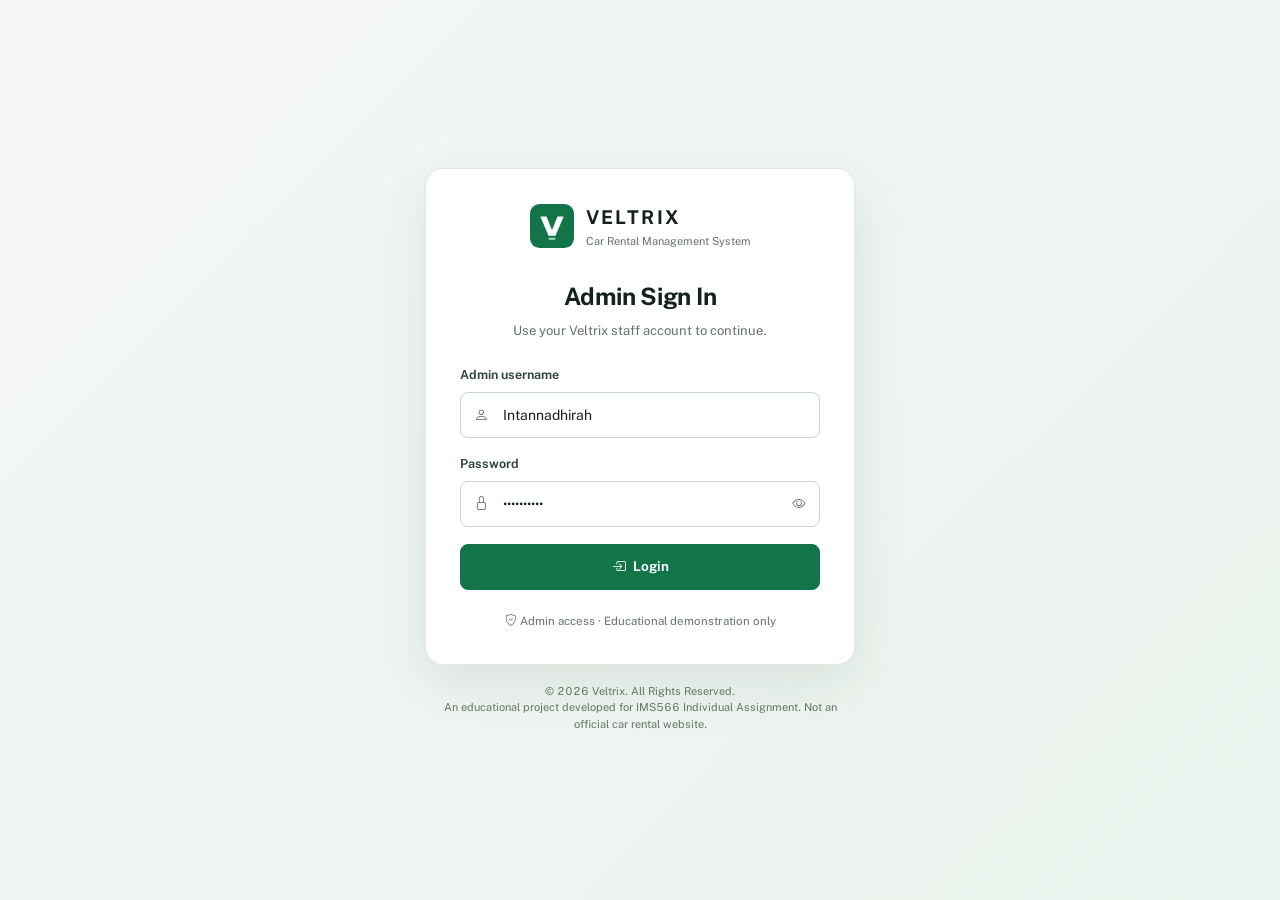
<file: customers.html>
<!DOCTYPE html>
<html lang="en">
<head>
  <meta charset="UTF-8">
  <meta name="viewport" content="width=device-width, initial-scale=1">

  <title>Customers | Veltrix Car Rental Management System</title>

  <meta name="description" content="Veltrix customer management with booking history, payment methods, preferred vehicles and customer information.">
  <meta name="keywords" content="car rental customers, customer booking history, payment methods, Veltrix">
  <meta name="author" content="Veltrix">
  <meta name="theme-color" content="#13744a">

  <meta property="og:title" content="Customers — Veltrix">
  <meta property="og:type" content="website">

  <link rel="icon" href="assets/img/logo.svg" type="image/svg+xml">

  <link rel="preconnect" href="https://fonts.googleapis.com">
  <link rel="preconnect" href="https://fonts.gstatic.com" crossorigin>

  <link href="https://fonts.googleapis.com/css2?family=Public+Sans:wght@300..800&display=swap" rel="stylesheet">

  <link rel="stylesheet" href="https://cdn.jsdelivr.net/npm/bootstrap-icons@1.11.3/font/bootstrap-icons.min.css">

  <link rel="stylesheet" href="css/style.css">

  <script>
    document.documentElement.setAttribute(
      "data-theme",
      localStorage.getItem("vx_theme") || "light"
    );
  </script>
</head>

<body data-page="customers.html" data-title="Customers">

  <aside id="sidebar"></aside>

  <div class="main">

    <header id="topbar"></header>

    <main class="content">

      <!-- PAGE HEADER -->
      <div class="page-head">

        <div>
          <h1>Customers</h1>
          <p>
            Manage customer profiles, preferred vehicles,
            payment records and rental history.
          </p>
        </div>

        <div class="actions">

          <button class="btn" id="exportBtn">
            <i class="bi bi-download"></i>
            Export CSV
          </button>

          <button class="btn btn-primary" id="addCustomerBtn">
            <i class="bi bi-person-plus"></i>
            Add Customer
          </button>

        </div>

      </div>


      <!-- CUSTOMER SUMMARY -->
      <section class="grid grid-4" id="summary"></section>


      <!-- CUSTOMER TABLE -->
      <section class="card mt-16">

        <div class="card-body">

          <!-- TOOLBAR -->
          <div class="toolbar">

            <div class="input-icon search">

              <i class="bi bi-search"></i>

              <input
                class="form-control"
                id="search"
                placeholder="Search name, email, phone or booking ID"
                aria-label="Search customers"
              >

            </div>


            <select class="form-control" id="fStatus" aria-label="Filter by status">

              <option value="">All statuses</option>
              <option>Active</option>
              <option>Inactive</option>

            </select>


            <select class="form-control" id="sortBy" aria-label="Sort">

              <option value="spend">Sort: Highest spending</option>
              <option value="bookings">Sort: Most bookings</option>
              <option value="recent">Sort: Latest booking</option>
              <option value="name">Sort: Name A–Z</option>

            </select>


            <!-- VIEW MODE -->
            <div
              class="segmented"
              role="group"
              aria-label="Change view"
              style="margin-left:auto"
            >

              <button class="active" data-mode="table">
                <i class="bi bi-table"></i>
                Table
              </button>

              <button data-mode="cards">
                <i class="bi bi-person-vcard"></i>
                Cards
              </button>

            </div>

          </div>


          <p class="small muted mb-16" id="resultCount"></p>


          <!-- TABLE VIEW -->
          <div class="table-wrap" id="tableView">

            <table class="table">

            <thead>
              <tr>
                <th>Customer</th>
                <th>Booking</th>
                <th>Vehicle</th>
                <th>Rental period</th>
                <th>Payment</th>
                <th class="num">Total</th>
                <th class="num">Receipt</th>
              </tr>
            </thead>

              <tbody id="tableBody"></tbody>

            </table>

          </div>


          <!-- CARD VIEW -->
          <div class="cust-grid hidden" id="cardView"></div>

        </div>


        <!-- FOOTER -->
        <div class="card-foot muted">

          <i class="bi bi-info-circle"></i>

          Every customer rents a local Proton or Perodua car at the
          same fair daily rate. Activity status is calculated
          automatically from rental history.

        </div>

      </section>

    </main>


    <footer id="footer"></footer>

  </div>



  <!-- =====================================================
       ADD CUSTOMER MODAL
  ====================================================== -->

  <div class="modal-backdrop" id="addCustomerModal">

    <div
      class="modal"
      role="dialog"
      aria-modal="true"
      aria-labelledby="acTitle"
    >

      <!-- MODAL HEADER -->
      <div class="modal-head">

        <div>

          <h2 id="acTitle">Add New Customer</h2>

          <p>Enter the customer's information below.</p>

        </div>

        <button
          class="icon-btn"
          data-close="addCustomerModal"
          aria-label="Close"
        >

          <i class="bi bi-x-lg"></i>

        </button>

      </div>


      <!-- CUSTOMER FORM -->
      <form id="addCustomerForm">

        <div class="modal-body">


          <!-- FULL NAME -->
          <div class="form-group">

            <label for="acName">Full Name *</label>

            <input
              class="form-control"
              id="acName"
              type="text"
              required
              maxlength="100"
              placeholder="Enter customer's full name"
            >

          </div>


          <!-- PHONE AND EMAIL -->
          <div class="grid grid-2">

            <div class="form-group">

              <label for="acPhone">Phone Number *</label>

              <input
                class="form-control"
                id="acPhone"
                type="tel"
                required
                placeholder="e.g. 0123456789"
              >

            </div>


            <div class="form-group">

              <label for="acEmail">Email Address *</label>

              <input
                class="form-control"
                id="acEmail"
                type="email"
                required
                placeholder="customer@email.com"
              >

            </div>

          </div>


          <!-- CITY -->
          <div class="form-group">

            <label for="acCity">City *</label>

            <input
              class="form-control"
              id="acCity"
              type="text"
              required
              placeholder="Enter city"
            >

          </div>


          <!-- LICENCE EXPIRY -->
          <div class="form-group">

            <label for="acLicence">Driving Licence Expiry *</label>

            <input
              class="form-control"
              id="acLicence"
              type="date"
              required
            >

          </div>

          <!-- BOOKING DETAILS -->
          <div class="form-group">
            <label for="acVehicle">Select Vehicle *</label>
            <select class="form-control" id="acVehicle" required>
              <option value="">Select a vehicle</option>
            </select>
          </div>

          <div class="grid grid-2">
            <div class="form-group">
              <label for="acPickup">Pickup Date *</label>
              <input class="form-control" id="acPickup" type="date" required>
            </div>

            <div class="form-group">
              <label for="acReturn">Return Date *</label>
              <input class="form-control" id="acReturn" type="date" required>
            </div>
          </div>

          <div class="form-group">
            <label for="acPayment">Payment Method *</label>
            <select class="form-control" id="acPayment" required>
              <option value="">Select payment method</option>
              <option value="FPX Online Banking">FPX Online Banking</option>
              <option value="Credit / Debit Card">Credit / Debit Card</option>
              <option value="DuitNow QR">DuitNow QR</option>
              <option value="Cash">Cash</option>
            </select>
          </div>



          <!-- NOTES -->
          <div class="form-group">

            <label for="acNotes">Additional Notes</label>

            <textarea
              class="form-control"
              id="acNotes"
              rows="3"
              placeholder="Additional customer information (optional)"
            ></textarea>

          </div>


        </div>


        <!-- MODAL FOOTER -->
        <div class="modal-foot">

          <button
            type="button"
            class="btn"
            data-close="addCustomerModal"
          >

            Cancel

          </button>


          <button
            type="submit"
            class="btn btn-primary"
          >

            <i class="bi bi-person-plus"></i>

            Save Customer

          </button>

        </div>

      </form>

    </div>

  </div>



  <!-- =====================================================
       CUSTOMER BOOKING HISTORY MODAL
  ====================================================== -->

  <div class="modal-backdrop" id="historyModal">

    <div
      class="modal lg"
      role="dialog"
      aria-modal="true"
      aria-labelledby="hmTitle"
    >

      <!-- HISTORY HEADER -->
      <div class="modal-head">

        <div style="display:flex;gap:12px;align-items:center">

          <span class="avatar lg" id="hmAvatar"></span>

          <div>

            <h2 id="hmTitle"></h2>

            <p id="hmSub"></p>

          </div>

        </div>


        <button
          class="icon-btn"
          data-close="historyModal"
          aria-label="Close"
        >

          <i class="bi bi-x-lg"></i>

        </button>

      </div>


      <!-- HISTORY CONTENT -->
      <div class="modal-body" id="hmBody"></div>


      <!-- HISTORY FOOTER -->
      <div class="modal-foot" id="hmFoot"></div>

    </div>

  </div>



  <!-- =====================================================
       JAVASCRIPT FILES
  ====================================================== -->

  <script src="js/data.js"></script>

  <script src="js/cars.js"></script>

  <script src="js/app.js"></script>

  <script src="js/customers.js"></script>

</body>
</html>
</file>
<file: css/style.css>
/* =========================================================
   VELTRIX — Car Rental Management System
   Main stylesheet (light + dark theme)
   ========================================================= */

:root {
  --bg: #f5f7f5;
  --surface: #ffffff;
  --surface-2: #f0f4f1;
  --border: #e1e7e3;
  --border-strong: #cbd5ce;
  --text: #15211b;
  --text-2: #33443b;
  --muted: #637268;
  --primary: #13744a;
  --primary-hover: #0e5e3b;
  --primary-soft: #e7f2ec;
  --primary-ink: #0b4a2f;
  --amber: #a86b00;
  --amber-soft: #fdf3e0;
  --red: #b42318;
  --red-soft: #fdecea;
  --blue: #1d5fa8;
  --blue-soft: #e8f0fa;
  --grey-soft: #eef1ef;
  --radius: 8px;
  --radius-lg: 12px;
  --shadow-sm: 0 1px 2px rgba(17, 32, 24, 0.05);
  --shadow: 0 4px 16px rgba(17, 32, 24, 0.08);
  --sidebar-w: 248px;
  --topbar-h: 64px;
  --font: "Public Sans", system-ui, -apple-system, "Segoe UI", Roboto, sans-serif;
}

[data-theme="dark"] {
  --bg: #0e1411;
  --surface: #151d19;
  --surface-2: #1b2520;
  --border: #26332c;
  --border-strong: #34443b;
  --text: #e5ece8;
  --text-2: #c4cfc9;
  --muted: #8fa097;
  --primary: #3aae76;
  --primary-hover: #4cc086;
  --primary-soft: #17291f;
  --primary-ink: #9fe0bd;
  --amber: #e0a43a;
  --amber-soft: #2c2414;
  --red: #f0806f;
  --red-soft: #321b18;
  --blue: #7fb2ec;
  --blue-soft: #16222f;
  --grey-soft: #1f2924;
  --shadow-sm: 0 1px 2px rgba(0, 0, 0, 0.3);
  --shadow: 0 6px 20px rgba(0, 0, 0, 0.35);
}

* { box-sizing: border-box; }
html { -webkit-text-size-adjust: 100%; }
body {
  margin: 0;
  font-family: var(--font);
  font-size: 14px;
  line-height: 1.5;
  color: var(--text);
  background: var(--bg);
  font-variant-numeric: tabular-nums;
}
a { color: var(--primary); text-decoration: none; }
a:hover { text-decoration: underline; }
img { max-width: 100%; display: block; }
h1, h2, h3, h4 { margin: 0; color: var(--text); letter-spacing: -0.01em; }
h1 { font-size: 22px; font-weight: 700; }
h2 { font-size: 16px; font-weight: 650; }
h3 { font-size: 14px; font-weight: 650; }
p { margin: 0; }
.muted { color: var(--muted); }
.small { font-size: 12px; }
.mono { font-family: ui-monospace, "SFMono-Regular", Menlo, Consolas, monospace; font-size: 12.5px; }
.nowrap { white-space: nowrap; }
.hidden { display: none !important; }
.sr-only { position: absolute; width: 1px; height: 1px; overflow: hidden; clip: rect(0 0 0 0); }

/* ---------------- App shell ---------------- */
.sidebar {
  position: fixed; inset: 0 auto 0 0;
  width: var(--sidebar-w);
  background: var(--surface);
  border-right: 1px solid var(--border);
  display: flex; flex-direction: column;
  z-index: 40;
  transition: transform .2s ease;
}
.brand {
  display: flex; align-items: center; gap: 10px;
  height: var(--topbar-h);
  padding: 0 20px;
  border-bottom: 1px solid var(--border);
}
.brand img { width: 30px; height: 30px; }
.brand-name { font-weight: 800; font-size: 17px; letter-spacing: 0.08em; color: var(--text); }
.brand-sub { font-size: 10.5px; color: var(--muted); letter-spacing: .02em; margin-top: -2px; }
.nav { padding: 14px 12px; overflow-y: auto; flex: 1; }
.nav-label {
  font-size: 11px; text-transform: uppercase; letter-spacing: .08em;
  color: var(--muted); padding: 14px 10px 6px; font-weight: 600;
}
.nav a {
  display: flex; align-items: center; gap: 11px;
  padding: 9px 10px; border-radius: var(--radius);
  color: var(--text-2); font-weight: 500;
}
.nav a i { font-size: 16px; width: 18px; text-align: center; color: var(--muted); }
.nav a:hover { background: var(--surface-2); text-decoration: none; }
.nav a.active { background: var(--primary-soft); color: var(--primary-ink); font-weight: 650; }
.nav a.active i { color: var(--primary); }
.nav .count {
  margin-left: auto; font-size: 11px; background: var(--surface-2);
  border: 1px solid var(--border); padding: 0 7px; border-radius: 20px; color: var(--muted);
}
.sidebar-foot { padding: 14px 16px; border-top: 1px solid var(--border); font-size: 12px; color: var(--muted); }
.sidebar-foot .branch { display: flex; gap: 8px; align-items: center; }

.main { margin-left: var(--sidebar-w); min-height: 100vh; display: flex; flex-direction: column; }
.topbar {
  position: sticky; top: 0; z-index: 30;
  height: var(--topbar-h);
  background: var(--surface);
  border-bottom: 1px solid var(--border);
  display: flex; align-items: center; gap: 12px;
  padding: 0 24px;
}
.topbar .page-title { font-size: 15px; font-weight: 650; }
.topbar .crumb { font-size: 12px; color: var(--muted); }
.topbar-right { margin-left: auto; display: flex; align-items: center; gap: 6px; }
.icon-btn {
  position: relative;
  width: 38px; height: 38px; border-radius: var(--radius);
  border: 1px solid transparent; background: transparent; color: var(--text-2);
  display: inline-grid; place-items: center; cursor: pointer; font-size: 17px;
}
.icon-btn:hover { background: var(--surface-2); border-color: var(--border); }
.icon-btn .dot {
  position: absolute; top: 4px; right: 3px;
  min-width: 17px; height: 17px; padding: 0 4px;
  border-radius: 10px; background: #d92d20; color: #fff;
  font-size: 10.5px; font-weight: 700; display: grid; place-items: center;
  border: 2px solid var(--surface);
}
.menu-toggle { display: none; }
.profile-btn {
  display: flex; align-items: center; gap: 10px;
  padding: 4px 8px 4px 4px; border-radius: var(--radius);
  border: 1px solid var(--border); background: var(--surface); cursor: pointer; color: var(--text);
  font: inherit;
}
.profile-btn:hover { background: var(--surface-2); }
.avatar {
  width: 32px; height: 32px; border-radius: 6px;
  background: var(--primary); color: #fff; font-weight: 700; font-size: 12.5px;
  display: grid; place-items: center; flex: none;
}
.avatar.lg { width: 48px; height: 48px; font-size: 16px; border-radius: 10px; }
.profile-meta { text-align: left; line-height: 1.2; }
.profile-meta strong { font-size: 13px; display: block; }
.profile-meta span { font-size: 11px; color: var(--muted); }

/* dropdowns */
.dropdown { position: relative; }
.dropdown-panel {
  position: absolute; right: 0; top: calc(100% + 8px);
  background: var(--surface); border: 1px solid var(--border);
  border-radius: var(--radius-lg); box-shadow: var(--shadow);
  min-width: 220px; display: none; z-index: 50; overflow: hidden;
}
.dropdown.open .dropdown-panel { display: block; }
.dropdown-panel .dd-item {
  display: flex; gap: 10px; align-items: center; width: 100%;
  padding: 10px 14px; color: var(--text-2); background: none; border: 0;
  font: inherit; cursor: pointer; text-align: left;
}
.dropdown-panel .dd-item:hover { background: var(--surface-2); text-decoration: none; }
.dd-divider { height: 1px; background: var(--border); margin: 5px 0; }
.dropdown-panel .logout-item { color: var(--red); }
.dropdown-panel .logout-item:hover { background: var(--red-soft); }
.dd-head { padding: 12px 14px; border-bottom: 1px solid var(--border); display: flex; align-items: center; justify-content: space-between; gap: 8px; }
.notif-panel { width: 360px; }
.notif-list { max-height: 360px; overflow-y: auto; }
.notif-item {
  display: flex; gap: 10px; padding: 12px 14px; border-bottom: 1px solid var(--border);
  cursor: pointer; color: var(--text); position: relative;
}
.notif-item:hover { background: var(--surface-2); }
.notif-item.unread { background: var(--primary-soft); }
.notif-item.unread::before {
  content: ""; position: absolute; left: 5px; top: 18px; width: 6px; height: 6px; border-radius: 50%; background: var(--primary);
}
.notif-icon { width: 32px; height: 32px; flex: none; border-radius: 8px; display: grid; place-items: center; background: var(--surface); border: 1px solid var(--border); color: var(--primary); }
.notif-body { flex: 1; min-width: 0; }
.notif-body strong { font-size: 13px; display: block; }
.notif-body p { font-size: 12.5px; color: var(--text-2); }
.notif-body time { font-size: 11px; color: var(--muted); }
.notif-read-btn { border: 0; background: none; color: var(--muted); cursor: pointer; font-size: 11.5px; padding: 0; white-space: nowrap; align-self: flex-start; }
.notif-read-btn:hover { color: var(--primary); text-decoration: underline; }
.notif-empty { padding: 28px 14px; text-align: center; color: var(--muted); font-size: 13px; }

.content { padding: 24px; flex: 1; width: 100%; max-width: 1440px; }

/* ---------------- Footer ---------------- */
.footer {
  border-top: 1px solid var(--border);
  background: var(--surface);
  padding: 22px 24px 18px;
  font-size: 12.5px; color: var(--muted);
}
.about { max-width: 1440px; margin-top: 16px; padding: 18px; border: 1px solid var(--border); border-radius: var(--radius); background: var(--primary-soft); }
.about-head { display: flex; gap: 12px; align-items: flex-start; }
.about-head strong { display: block; font-size: 15px; color: var(--text); margin-bottom: 4px; }
.about-eyebrow { display: block; font-size: 11px; font-weight: 700; letter-spacing: .08em; text-transform: uppercase; color: var(--primary); margin-bottom: 2px; }
.about-head p { margin: 6px 0 0; font-size: 13px; line-height: 1.55; color: var(--text-2); max-width: 90ch; }
.about-head b { color: var(--text); }
.about-points { list-style: none; margin: 20px 0 0; padding: 18px 0 0; border-top: 1px solid var(--border); display: grid; grid-template-columns: repeat(4, 1fr); gap: 16px; }
.about-points li { display: flex; gap: 10px; align-items: flex-start; }
.about-points i { color: var(--primary); font-size: 18px; line-height: 1.2; }
.about-points b { display: block; color: var(--text); font-size: 13px; margin-bottom: 2px; }
.about-points span { display: block; font-size: 12.5px; line-height: 1.5; color: var(--muted); }
@media (max-width: 1100px) { .about-points { grid-template-columns: 1fr 1fr; } }
@media (max-width: 600px) { .about-points { grid-template-columns: 1fr; } }
.footer-grid { display: grid; grid-template-columns: 1.4fr 1fr 1fr 1fr; gap: 24px; max-width: 1440px; }
.footer h4 { font-size: 12px; text-transform: uppercase; letter-spacing: .06em; color: var(--text-2); margin-bottom: 8px; }
.footer ul { list-style: none; margin: 0; padding: 0; display: grid; gap: 4px; }
.footer a { color: var(--muted); }
.footer a:hover { color: var(--primary); }
.footer-bottom { margin-top: 18px; padding-top: 14px; border-top: 1px solid var(--border); display: flex; justify-content: space-between; flex-wrap: wrap; gap: 8px; max-width: 1440px; }

/* ---------------- Page header ---------------- */
.page-head { display: flex; align-items: flex-end; justify-content: space-between; gap: 16px; margin-bottom: 20px; flex-wrap: wrap; }
.page-head p { color: var(--muted); margin-top: 4px; }
.actions { display: flex; gap: 8px; flex-wrap: wrap; align-items: center; }

/* ---------------- Cards & grids ---------------- */
.card {
  background: var(--surface); border: 1px solid var(--border);
  border-radius: var(--radius-lg); box-shadow: var(--shadow-sm);
}
.card-head { display: flex; align-items: center; justify-content: space-between; gap: 10px; padding: 16px 18px 0; flex-wrap: wrap; }
.card-head p { font-size: 12.5px; color: var(--muted); }
.card-body { padding: 16px 18px 18px; }
.card-foot { padding: 12px 18px; border-top: 1px solid var(--border); font-size: 12.5px; }

.grid { display: grid; gap: 16px; }
.grid-4 { grid-template-columns: repeat(4, minmax(0, 1fr)); }
.grid-3 { grid-template-columns: repeat(3, minmax(0, 1fr)); }
.grid-2 { grid-template-columns: repeat(2, minmax(0, 1fr)); }
.grid-main { grid-template-columns: minmax(0, 2fr) minmax(0, 1fr); }
.mt-16 { margin-top: 16px; } .mt-24 { margin-top: 24px; } .mt-8 { margin-top: 8px; }
.mb-16 { margin-bottom: 16px; }

.kpi { padding: 16px 18px; }
.kpi-top { display: flex; align-items: center; justify-content: space-between; color: var(--muted); font-size: 12.5px; font-weight: 500; }
.kpi-top i { font-size: 16px; color: var(--primary); background: var(--primary-soft); width: 30px; height: 30px; border-radius: 7px; display: grid; place-items: center; }
.kpi-value { font-size: 24px; font-weight: 750; margin-top: 8px; letter-spacing: -0.02em; }
.kpi-sub { font-size: 12px; color: var(--muted); margin-top: 2px; }
.trend-up { color: var(--primary); font-weight: 600; }
.trend-down { color: var(--red); font-weight: 600; }

.chart-box { position: relative; height: 280px; }
.chart-box.sm { height: 230px; }
.chart-box.lg { height: 320px; }

/* ---------------- Hero (dashboard) ---------------- */
.hero {
  position: relative; overflow: hidden;
  border-radius: var(--radius-lg);
  border: 1px solid var(--border);
  background: #0f3d29 url("../assets/img/hero.svg") center right / cover no-repeat;
  color: #fff; padding: 28px 30px; min-height: 190px;
  display: flex; flex-direction: column; justify-content: center;
}
.hero::after { content: ""; position: absolute; inset: 0; background: linear-gradient(90deg, rgba(8, 40, 25, .92) 0%, rgba(8, 40, 25, .72) 42%, rgba(8, 40, 25, 0) 75%); }
.hero > * { position: relative; z-index: 1; }
.hero .date { font-size: 12.5px; opacity: .8; letter-spacing: .02em; }
.hero h1 { color: #fff; font-size: 26px; margin-top: 6px; }
.hero p { opacity: .88; margin-top: 6px; max-width: 520px; }
.hero .actions { margin-top: 16px; }
.hero .btn-light { background: #fff; color: #0f3d29; border-color: #fff; }
.hero .btn-light:hover { background: #e9f3ee; }
.hero .btn-ghost-light { color: #fff; border-color: rgba(255, 255, 255, .45); background: transparent; }
.hero .btn-ghost-light:hover { background: rgba(255, 255, 255, .1); }

/* dashboard header: welcome over the scene */
.hero-dash { background-image: url("../assets/img/hero-scene.svg"); min-height: 230px; flex-direction: row; align-items: center; justify-content: space-between; gap: 20px; }
.hero-dash::after { background: linear-gradient(90deg, rgba(8, 40, 25, .9) 0%, rgba(8, 40, 25, .6) 45%, rgba(8, 40, 25, .05) 80%); }
.hero-text { max-width: 560px; }
.hero-eyebrow { display: inline-block; font-size: 12px; letter-spacing: .06em; text-transform: uppercase; background: rgba(255, 255, 255, .12); border: 1px solid rgba(255, 255, 255, .2); padding: 3px 10px; border-radius: 20px; }
.hero-welcome { color: #fff; font-size: 30px; line-height: 1.2; margin-top: 12px; font-weight: 400; }
.hero-welcome strong { font-weight: 800; display: inline-block; }
.hero-welcome span { opacity: .9; }
.hero-text > * { opacity: 0; transform: translateY(12px); animation: heroIn .6s ease-out forwards; }
.hero-text > :nth-child(2) { animation-delay: .12s; }
.hero-text > :nth-child(3) { animation-delay: .24s; }
.hero-text > :nth-child(4) { animation-delay: .36s; }
@keyframes heroIn { to { opacity: 1; transform: none; } }
.hero-cars { position: relative; flex: 0 0 46%; height: 180px; align-self: flex-end; margin-bottom: -18px; }
.hero-cars svg { position: absolute; bottom: 0; filter: drop-shadow(0 6px 8px rgba(0, 0, 0, .3)); animation: driveIn 1s cubic-bezier(.2, .8, .2, 1) both; }
.hero-cars .car-a { width: 54%; left: -4%; animation-delay: .2s; }
.hero-cars .car-b { width: 54%; right: -1%; bottom: 6px; animation-delay: .45s; }
@keyframes driveIn { from { transform: translateX(80px); opacity: 0; } to { transform: none; opacity: 1; } }
@media (prefers-reduced-motion: reduce) { .hero-text > *, .hero-cars svg { animation: none; opacity: 1; transform: none; } }
@media (max-width: 900px) { .hero-cars { display: none; } .hero-dash::after { background: rgba(8, 40, 25, .8); } }

/* dashboard fleet showcase */
.showcase { display: grid; grid-auto-flow: column; grid-auto-columns: minmax(230px, 1fr); gap: 14px; overflow-x: auto; scroll-snap-type: x mandatory; scroll-behavior: smooth; padding-bottom: 6px; }
.showcase::-webkit-scrollbar { height: 6px; }
.showcase::-webkit-scrollbar-thumb { background: var(--border-strong); border-radius: 6px; }
.sc-card { scroll-snap-align: start; border: 1px solid var(--border); border-radius: var(--radius-lg); overflow: hidden; background: var(--surface); color: var(--text); display: flex; flex-direction: column; transition: border-color .15s, transform .15s; }
.sc-card:hover { border-color: var(--primary); transform: translateY(-2px); text-decoration: none; }
.sc-photo { position: relative; height: 150px; background: var(--surface-2); overflow: hidden; }
.sc-photo img { width: 100%; height: 100%; object-fit: cover; display: block; }
.sc-photo .car-drawn { display: grid; place-items: center; height: 100%; padding: 10px; }
.sc-photo .car-drawn svg { width: 100%; }
.sc-photo .tag { position: absolute; top: 8px; left: 8px; background: rgba(255, 255, 255, .92); color: #15211b; border-color: transparent; }
.sc-body { padding: 12px 14px; display: flex; flex-direction: column; gap: 6px; }
.sc-body h3 { font-size: 14.5px; }
.sc-body .small { color: var(--muted); }
.sc-avail { font-size: 12px; font-weight: 650; color: var(--primary); white-space: nowrap; }
.sc-avail.none { color: var(--muted); }

/* ---------------- Buttons ---------------- */
.btn {
  display: inline-flex; align-items: center; justify-content: center; gap: 7px;
  height: 38px; padding: 0 14px; border-radius: var(--radius);
  font: inherit; font-weight: 600; font-size: 13.5px; cursor: pointer;
  border: 1px solid var(--border-strong); background: var(--surface); color: var(--text);
  white-space: nowrap; transition: background .15s, border-color .15s;
}
.btn:hover { background: var(--surface-2); text-decoration: none; }
.btn:focus-visible, .form-control:focus-visible, .icon-btn:focus-visible { outline: 2px solid var(--primary); outline-offset: 2px; }
.btn-primary { background: var(--primary); border-color: var(--primary); color: #fff; }
.btn-primary:hover { background: var(--primary-hover); border-color: var(--primary-hover); }
[data-theme="dark"] .btn-primary { color: #06150d; }
.btn-danger { background: var(--surface); border-color: var(--red); color: var(--red); }
.btn-danger:hover { background: var(--red-soft); }
.btn-ghost { border-color: transparent; background: transparent; }
.btn-sm { height: 32px; padding: 0 10px; font-size: 12.5px; }
.btn-xs { height: 28px; padding: 0 8px; font-size: 12px; }
.btn-block { width: 100%; }
.btn[disabled] { opacity: .55; cursor: not-allowed; }

/* segmented / view toggle */
.segmented { display: inline-flex; border: 1px solid var(--border-strong); border-radius: var(--radius); overflow: hidden; background: var(--surface); }
.segmented button { border: 0; background: none; padding: 0 12px; height: 36px; font: inherit; font-size: 13px; color: var(--text-2); cursor: pointer; display: inline-flex; gap: 6px; align-items: center; }
.segmented button + button { border-left: 1px solid var(--border-strong); }
.segmented button.active { background: var(--primary-soft); color: var(--primary-ink); font-weight: 650; }

/* tabs */
.tabs { display: flex; gap: 2px; border-bottom: 1px solid var(--border); overflow-x: auto; }
.tabs button {
  background: none; border: 0; padding: 10px 14px; font: inherit; font-weight: 550; color: var(--muted);
  border-bottom: 2px solid transparent; cursor: pointer; white-space: nowrap; display: inline-flex; gap: 6px; align-items: center;
}
.tabs button .n { font-size: 11px; background: var(--surface-2); border-radius: 10px; padding: 0 7px; color: var(--muted); border: 1px solid var(--border); }
.tabs button.active { color: var(--primary); border-bottom-color: var(--primary); }
.tabs button.active .n { background: var(--primary-soft); color: var(--primary-ink); border-color: transparent; }

/* ---------------- Forms ---------------- */
.form-grid { display: grid; grid-template-columns: repeat(2, minmax(0, 1fr)); gap: 14px 16px; }
.form-grid .full { grid-column: 1 / -1; }
.form-group { display: flex; flex-direction: column; gap: 6px; }
.form-group label, .label { font-size: 12.5px; font-weight: 600; color: var(--text-2); }
.form-group label .req { color: var(--red); }
.form-control {
  height: 40px; padding: 0 12px; border-radius: var(--radius);
  border: 1px solid var(--border-strong); background: var(--surface); color: var(--text);
  font: inherit; font-size: 14px; width: 100%;
}
textarea.form-control { height: auto; min-height: 84px; padding: 10px 12px; resize: vertical; }
select.form-control { padding-right: 30px; }
.form-control:focus { border-color: var(--primary); outline: none; box-shadow: 0 0 0 3px var(--primary-soft); }
.form-control.invalid { border-color: var(--red); }
.form-control.invalid:focus { box-shadow: 0 0 0 3px var(--red-soft); }
.field-error { font-size: 12px; color: var(--red); min-height: 0; display: none; }
.field-error.show { display: flex; gap: 5px; align-items: center; }
.hint { font-size: 12px; color: var(--muted); }
.input-icon { position: relative; }
.input-icon > i { position: absolute; left: 12px; top: 50%; transform: translateY(-50%); color: var(--muted); pointer-events: none; }
.input-icon .form-control { padding-left: 36px; }
.input-icon .toggle-pass {
  position: absolute; right: 4px; top: 50%; transform: translateY(-50%);
  border: 0; background: none; color: var(--muted); cursor: pointer; height: 32px; padding: 0 8px; border-radius: 6px; font: inherit; font-size: 12.5px; display: inline-flex; gap: 5px; align-items: center;
}
.input-icon .toggle-pass:hover { color: var(--text); background: var(--surface-2); }
.input-icon.has-toggle .form-control { padding-right: 76px; }
.check { display: inline-flex; align-items: center; gap: 8px; font-size: 13px; cursor: pointer; color: var(--text-2); }
.check input { width: 16px; height: 16px; accent-color: var(--primary); }

.toolbar { display: flex; gap: 10px; align-items: center; flex-wrap: wrap; margin-bottom: 14px; }
.toolbar .search { flex: 1 1 240px; max-width: 340px; }
.toolbar select.form-control { width: auto; min-width: 150px; height: 38px; }
.toolbar .form-control { height: 38px; }

.alert { display: flex; gap: 10px; align-items: flex-start; padding: 11px 13px; border-radius: var(--radius); font-size: 13px; border: 1px solid; }
.alert i { font-size: 16px; margin-top: 1px; }
.alert-error { background: var(--red-soft); color: var(--red); border-color: color-mix(in srgb, var(--red) 30%, transparent); }
.alert-success { background: var(--primary-soft); color: var(--primary-ink); border-color: color-mix(in srgb, var(--primary) 30%, transparent); }
.alert-warn { background: var(--amber-soft); color: var(--amber); border-color: color-mix(in srgb, var(--amber) 30%, transparent); }
.alert-info { background: var(--blue-soft); color: var(--blue); border-color: color-mix(in srgb, var(--blue) 30%, transparent); }

/* ---------------- Tables ---------------- */
.table-wrap { overflow-x: auto; }
.table { width: 100%; border-collapse: collapse; font-size: 13.5px; }
.table th {
  text-align: left; font-size: 11.5px; text-transform: uppercase; letter-spacing: .05em;
  color: var(--muted); font-weight: 650; padding: 10px 14px; background: var(--surface-2);
  border-bottom: 1px solid var(--border); white-space: nowrap;
}
.table td { padding: 12px 14px; border-bottom: 1px solid var(--border); vertical-align: middle; }
.table tbody tr:hover { background: var(--surface-2); }
.table tbody tr.highlight { background: var(--primary-soft); }
.table .num { text-align: right; }
.table .cell-main { font-weight: 600; color: var(--text); }
.table .cell-sub { font-size: 12px; color: var(--muted); }
.table-empty { text-align: center; padding: 40px 14px !important; color: var(--muted); }
.table-empty i { font-size: 26px; display: block; margin-bottom: 6px; }
.row-actions { display: flex; gap: 4px; justify-content: flex-end; }

/* badges */
.badge {
  display: inline-flex; align-items: center; gap: 5px;
  font-size: 11.5px; font-weight: 650; padding: 2px 8px; border-radius: 20px;
  border: 1px solid transparent; white-space: nowrap;
}
.badge::before { content: ""; width: 6px; height: 6px; border-radius: 50%; background: currentColor; }
.badge.plain::before { display: none; }
.b-green { background: var(--primary-soft); color: var(--primary-ink); }
.b-amber { background: var(--amber-soft); color: var(--amber); }
.b-red { background: var(--red-soft); color: var(--red); }
.b-blue { background: var(--blue-soft); color: var(--blue); }
.b-grey { background: var(--grey-soft); color: var(--muted); }
.b-dark { background: var(--text); color: var(--surface); }
.tag { font-size: 11.5px; padding: 2px 8px; border-radius: 5px; background: var(--surface-2); border: 1px solid var(--border); color: var(--text-2); font-weight: 550; }

/* ---------------- Lists ---------------- */
.list { list-style: none; margin: 0; padding: 0; }
.list li { display: flex; gap: 12px; align-items: center; padding: 11px 0; border-bottom: 1px solid var(--border); }
.list li:last-child { border-bottom: 0; }
.list .date-chip {
  width: 44px; flex: none; text-align: center; border: 1px solid var(--border); border-radius: 8px; padding: 3px 0; background: var(--surface-2);
}
.date-chip b { display: block; font-size: 15px; line-height: 1.2; }
.date-chip span { font-size: 10px; text-transform: uppercase; color: var(--muted); letter-spacing: .05em; }
.list .grow { flex: 1; min-width: 0; }
.list .grow strong { font-size: 13.5px; display: block; overflow: hidden; text-overflow: ellipsis; white-space: nowrap; }
.list .grow span { font-size: 12px; color: var(--muted); }
.empty-note { padding: 20px 0; text-align: center; color: var(--muted); font-size: 13px; }

/* reminder */
.reminder-item { display: grid; grid-template-columns: 36px 1fr auto; gap: 12px; align-items: center; padding: 12px 0; border-bottom: 1px solid var(--border); }
.reminder-item:last-child { border-bottom: 0; }
.reminder-ico { width: 36px; height: 36px; border-radius: 8px; display: grid; place-items: center; font-size: 16px; }

/* ---------------- Vehicle cards ---------------- */
.vehicle-grid { display: grid; grid-template-columns: repeat(auto-fill, minmax(250px, 1fr)); gap: 16px; }
.vcard { display: flex; flex-direction: column; overflow: hidden; }
.vcard-img { background: var(--surface-2); border-bottom: 1px solid var(--border); padding: 18px 16px 8px; position: relative; }
.vcard-img svg { width: 100%; height: 92px; }
.vcard-img { min-height: 150px; display: flex; align-items: flex-end; }
.vcard-img .car-photo { width: 100%; height: 132px; object-fit: contain; display: block; }
.vcard-img .car-drawn { width: 100%; display: block; }
.vcard-img:has(img.car-photo) { padding: 0; background: #fff; }
.vcard-img:has(img.car-photo) .car-photo { height: 150px; object-fit: cover; }
.car-frame { padding: 0; overflow: hidden; background: var(--surface-2); display: grid; place-items: center; min-height: 170px; }
.car-frame .car-photo.lg { width: 100%; height: 220px; object-fit: cover; }
.car-frame .car-drawn { width: 100%; padding: 16px; }
.photo-field { display: flex; gap: 12px; align-items: center; }
.photo-field .preview { width: 120px; height: 72px; border-radius: 6px; border: 1px solid var(--border); background: var(--surface-2); overflow: hidden; display: grid; place-items: center; flex: none; }
.photo-field .preview img, .photo-field .preview svg { width: 100%; height: 100%; object-fit: cover; }
.vcard-img .badge { position: absolute; top: 10px; right: 10px; }
.vcard-img .plate {
  position: absolute; left: 10px; top: 10px; background: #111; color: #fff; font-weight: 700; font-size: 11.5px; letter-spacing: .08em; padding: 2px 7px; border-radius: 3px;
}
.vcard-body { padding: 14px 16px; flex: 1; }
.vcard-body h3 { font-size: 15px; }
.vcard-specs { display: flex; flex-wrap: wrap; gap: 12px; margin-top: 10px; font-size: 12.5px; color: var(--muted); }
.vcard-specs span { display: inline-flex; gap: 5px; align-items: center; }
.vcard-foot { padding: 12px 16px; border-top: 1px solid var(--border); display: flex; align-items: center; justify-content: space-between; }
.price { font-weight: 750; font-size: 16px; }
.price small { font-size: 12px; color: var(--muted); font-weight: 500; }

/* customer cards */
.cust-grid { display: grid; grid-template-columns: repeat(auto-fill, minmax(270px, 1fr)); gap: 16px; }
.ccard { padding: 16px; display: flex; flex-direction: column; gap: 12px; }
.ccard-top { display: flex; gap: 12px; align-items: center; min-height: 56px; }
.ccard-top h3 { display: -webkit-box; -webkit-line-clamp: 2; -webkit-box-orient: vertical; overflow: hidden; line-height: 1.3; }
/* details grow to fill the card so every green button sits on the same line */
.ccard-body { flex: 1; }
.ccard-body p { margin: 2px 0; }
.ccard-btn { width: 100%; justify-content: center; margin-top: auto; }
.ccard-stats { display: grid; grid-template-columns: repeat(3, 1fr); border: 1px solid var(--border); border-radius: var(--radius); }
.ccard-stats div { padding: 8px 10px; }
.ccard-stats div + div { border-left: 1px solid var(--border); }
.ccard-stats b { display: block; font-size: 14px; }
.ccard-stats span { font-size: 11px; color: var(--muted); }

/* ---------------- Modal ---------------- */
.modal-backdrop {
  position: fixed; inset: 0; background: rgba(10, 20, 15, .5);
  display: none; align-items: flex-start; justify-content: center; z-index: 100;
  padding: 40px 16px; overflow-y: auto;
}
.modal-backdrop.open { display: flex; }
.modal {
  background: var(--surface); border-radius: var(--radius-lg); width: 100%; max-width: 640px;
  box-shadow: 0 20px 50px rgba(0, 0, 0, .25); border: 1px solid var(--border);
  animation: pop .16s ease-out;
}
.modal.lg { max-width: 860px; }
.modal.sm { max-width: 420px; }
@keyframes pop { from { transform: translateY(8px); opacity: 0; } to { transform: none; opacity: 1; } }
.modal-head { display: flex; align-items: center; justify-content: space-between; padding: 16px 20px; border-bottom: 1px solid var(--border); gap: 12px; }
.modal-head p { font-size: 12.5px; color: var(--muted); }
.modal-body { padding: 20px; }
.modal-foot { display: flex; justify-content: flex-end; gap: 8px; padding: 14px 20px; border-top: 1px solid var(--border); flex-wrap: wrap; }
.modal-foot .left { margin-right: auto; display: flex; gap: 8px; flex-wrap: wrap; }
body.modal-open { overflow: hidden; }

.detail-grid { display: grid; grid-template-columns: repeat(2, minmax(0, 1fr)); gap: 0; border: 1px solid var(--border); border-radius: var(--radius); }
.detail-grid > div { padding: 10px 14px; border-bottom: 1px solid var(--border); }
.detail-grid > div:nth-child(odd) { border-right: 1px solid var(--border); }
.detail-grid > div:nth-last-child(-n+2) { border-bottom: 0; }
.detail-grid dt { font-size: 11.5px; color: var(--muted); text-transform: uppercase; letter-spacing: .04em; }
.detail-grid dd { margin: 2px 0 0; font-weight: 600; }

.price-box { border: 1px solid var(--border); border-radius: var(--radius); background: var(--surface-2); padding: 12px 14px; }
.price-row { display: flex; justify-content: space-between; padding: 4px 0; font-size: 13.5px; }
.price-row.total { border-top: 1px dashed var(--border-strong); margin-top: 6px; padding-top: 10px; font-weight: 750; font-size: 16px; }

/* ---------------- Toast ---------------- */
.toast-wrap { position: fixed; right: 20px; bottom: 20px; display: grid; gap: 8px; z-index: 200; }
.toast {
  display: flex; gap: 10px; align-items: flex-start; min-width: 280px; max-width: 380px;
  background: var(--text); color: var(--surface); padding: 12px 14px; border-radius: var(--radius);
  box-shadow: var(--shadow); font-size: 13.5px; animation: pop .18s ease-out;
}
.toast i { font-size: 16px; margin-top: 1px; }
.toast.success i { color: #5dd39a; }
.toast.error i { color: #ff8a7a; }
.toast.warn i { color: #f5c26b; }
[data-theme="dark"] .toast.success i { color: var(--primary); }
[data-theme="dark"] .toast.error i { color: var(--red); }

/* ---------------- Calendar ---------------- */
.cal-head { display: flex; align-items: center; justify-content: space-between; gap: 8px; margin-bottom: 12px; flex-wrap: wrap; }
.cal-head h3 { font-size: 15px; min-width: 150px; }
.cal-grid { display: grid; grid-template-columns: repeat(7, minmax(0, 1fr)); border: 1px solid var(--border); border-radius: var(--radius); overflow: hidden; }
.cal-dow { background: var(--surface-2); font-size: 11px; text-transform: uppercase; letter-spacing: .05em; color: var(--muted); padding: 8px; font-weight: 650; border-bottom: 1px solid var(--border); }
.cal-cell { min-height: 104px; border-right: 1px solid var(--border); border-bottom: 1px solid var(--border); padding: 6px; cursor: pointer; display: flex; flex-direction: column; gap: 3px; min-width: 0; }
.cal-cell:nth-child(7n) { border-right: 0; }
.cal-cell:hover { background: var(--surface-2); }
.cal-cell.other { background: var(--bg); color: var(--muted); }
.cal-cell.today .cal-day { background: var(--primary); color: #fff; }
.cal-cell.selected { box-shadow: inset 0 0 0 2px var(--primary); }
.cal-day { font-size: 12px; font-weight: 650; width: 22px; height: 22px; border-radius: 50%; display: grid; place-items: center; }
.cal-ev { font-size: 11px; padding: 1px 5px; border-radius: 4px; white-space: nowrap; overflow: hidden; text-overflow: ellipsis; border-left: 3px solid; }
.cal-ev.s-Pending { background: var(--amber-soft); color: var(--amber); }
.cal-ev.s-Confirmed { background: var(--blue-soft); color: var(--blue); }
.cal-ev.s-Ongoing { background: var(--primary-soft); color: var(--primary-ink); }
.cal-ev.s-Completed { background: var(--grey-soft); color: var(--muted); }
.cal-more { font-size: 11px; color: var(--muted); }
.legend { display: flex; gap: 14px; flex-wrap: wrap; font-size: 12px; color: var(--muted); }
.legend span { display: inline-flex; gap: 6px; align-items: center; }
.legend i { width: 10px; height: 10px; border-radius: 3px; display: inline-block; }

/* ---------------- Inspection ---------------- */
.checklist-group { border: 1px solid var(--border); border-radius: var(--radius); overflow: hidden; }
.checklist-group + .checklist-group { margin-top: 12px; }
.checklist-group h4 { font-size: 12px; text-transform: uppercase; letter-spacing: .05em; color: var(--muted); padding: 9px 14px; background: var(--surface-2); border-bottom: 1px solid var(--border); }
.check-row { display: flex; align-items: center; justify-content: space-between; gap: 10px; padding: 9px 14px; border-bottom: 1px solid var(--border); }
.check-row:last-child { border-bottom: 0; }
.check-row.is-ok { background: color-mix(in srgb, var(--primary-soft) 55%, transparent); }
.check-row.is-issue { background: var(--red-soft); }
.ok-issue { display: inline-flex; border: 1px solid var(--border-strong); border-radius: 7px; overflow: hidden; flex: none; }
.ok-issue button { border: 0; background: var(--surface); font: inherit; font-size: 12px; padding: 5px 11px; cursor: pointer; color: var(--text-2); display: inline-flex; gap: 4px; align-items: center; }
.ok-issue button + button { border-left: 1px solid var(--border-strong); }
.ok-issue button.on-ok { background: var(--primary); color: #fff; }
.ok-issue button.on-issue { background: var(--red); color: #fff; }
.progress { height: 8px; background: var(--surface-2); border-radius: 10px; overflow: hidden; border: 1px solid var(--border); }
.progress > div { height: 100%; background: var(--primary); transition: width .2s; }
.upload-zone {
  border: 1.5px dashed var(--border-strong); border-radius: var(--radius); padding: 18px; text-align: center;
  color: var(--muted); cursor: pointer; background: var(--surface-2);
}
.upload-zone:hover, .upload-zone.drag { border-color: var(--primary); color: var(--primary); }
.thumbs { display: flex; gap: 8px; flex-wrap: wrap; margin-top: 10px; }
.thumb { position: relative; width: 84px; height: 64px; border-radius: 6px; overflow: hidden; border: 1px solid var(--border); }
.thumb img { width: 100%; height: 100%; object-fit: cover; }
.thumb button { position: absolute; top: 2px; right: 2px; width: 20px; height: 20px; border-radius: 4px; border: 0; background: rgba(0, 0, 0, .65); color: #fff; cursor: pointer; font-size: 12px; display: grid; place-items: center; }
.radio-cards { display: grid; grid-template-columns: 1fr 1fr; gap: 10px; }
.radio-card { border: 1px solid var(--border-strong); border-radius: var(--radius); padding: 10px 12px; cursor: pointer; display: flex; gap: 10px; align-items: flex-start; }
.radio-card input { accent-color: var(--primary); margin-top: 3px; }
.radio-card:has(input:checked) { border-color: var(--primary); background: var(--primary-soft); }
.radio-card strong { display: block; font-size: 13.5px; }
.radio-card span { font-size: 12px; color: var(--muted); }
.timeline { list-style: none; margin: 0; padding: 0 0 0 18px; border-left: 2px solid var(--border); }
.timeline li { position: relative; padding: 0 0 16px 14px; }
.timeline li::before { content: ""; position: absolute; left: -25px; top: 3px; width: 12px; height: 12px; border-radius: 50%; background: var(--surface); border: 2px solid var(--primary); }
.timeline li.issue::before { border-color: var(--red); background: var(--red-soft); }
.section-title { display: flex; align-items: center; gap: 10px; margin: 28px 0 12px; }
.section-title .num { width: 24px; height: 24px; border-radius: 6px; background: var(--primary-soft); color: var(--primary-ink); font-size: 12px; font-weight: 700; display: grid; place-items: center; }

/* ---------------- Insights ---------------- */
.filter-bar { display: flex; gap: 12px; align-items: flex-end; flex-wrap: wrap; padding: 14px 18px; }
.filter-bar .form-group { min-width: 150px; }
.highlight-list { display: grid; gap: 10px; }
.hl { display: grid; grid-template-columns: 32px 1fr; gap: 12px; padding: 12px; border: 1px solid var(--border); border-radius: var(--radius); background: var(--surface-2); }
.hl i { width: 32px; height: 32px; border-radius: 7px; display: grid; place-items: center; font-size: 15px; background: var(--surface); border: 1px solid var(--border); color: var(--primary); }
.hl strong { font-size: 13.5px; display: block; }
.hl p { font-size: 12.5px; color: var(--muted); }
.drill-label { display: inline-flex; gap: 8px; align-items: center; background: var(--primary-soft); color: var(--primary-ink); padding: 4px 10px; border-radius: 20px; font-size: 12.5px; font-weight: 600; }
.drill-label button { border: 0; background: none; cursor: pointer; color: inherit; padding: 0; font-size: 14px; }

/* ---------------- Guides ---------------- */
.guide-grid { display: grid; grid-template-columns: repeat(auto-fill, minmax(280px, 1fr)); gap: 18px; }
.gcard { overflow: hidden; display: flex; flex-direction: column; cursor: pointer; transition: border-color .15s, transform .15s; text-align: left; font: inherit; color: inherit; padding: 0; }
.gcard:hover { border-color: var(--primary); transform: translateY(-2px); }
.gcard img { width: 100%; aspect-ratio: 16 / 8; object-fit: cover; border-bottom: 1px solid var(--border); }
.gcard-body { padding: 16px; flex: 1; display: flex; flex-direction: column; gap: 8px; }
.gcard-body h3 { font-size: 15.5px; line-height: 1.35; }
.gcard-body p { font-size: 13px; color: var(--muted); }
.gcard-meta { margin-top: auto; display: flex; justify-content: space-between; font-size: 12px; color: var(--muted); padding-top: 8px; }
.article img.cover { width: 100%; border-radius: var(--radius); border: 1px solid var(--border); aspect-ratio: 16 / 7; object-fit: cover; }
.article h2 { font-size: 20px; margin: 16px 0 6px; }
.article h3 { font-size: 15px; margin: 22px 0 8px; }
.article p, .article li { font-size: 14px; line-height: 1.7; color: var(--text-2); }
.article p + p { margin-top: 10px; }
.article ol, .article ul { padding-left: 20px; margin: 8px 0; }
.article .operator-box { border-left: 3px solid var(--primary); background: var(--primary-soft); padding: 12px 16px; border-radius: 0 var(--radius) var(--radius) 0; margin-top: 8px; }
.article .operator-box li { color: var(--text); }
.article .refs li { font-size: 13px; }
.article .meta-line { font-size: 12.5px; color: var(--muted); display: flex; gap: 14px; flex-wrap: wrap; }

/* ---------------- Auth pages ---------------- */
.auth-page { min-height: 100vh; display: grid; grid-template-columns: 1.05fr 1fr; background: var(--surface); }
.auth-side {
  position: relative; background: #0f3d29 url("../assets/img/hero.svg") center / cover no-repeat;
  color: #fff; padding: 40px; display: flex; flex-direction: column; justify-content: space-between;
}
.auth-side::after { content: ""; position: absolute; inset: 0; background: linear-gradient(180deg, rgba(8, 40, 25, .55), rgba(8, 40, 25, .9)); }
.auth-side > * { position: relative; z-index: 1; }
.auth-side .brand-name { color: #fff; }
.auth-side h2 { color: #fff; font-size: 28px; line-height: 1.25; max-width: 440px; }
.auth-side p { opacity: .85; margin-top: 10px; max-width: 420px; }
.auth-points { list-style: none; padding: 0; margin: 22px 0 0; display: grid; gap: 10px; }
.auth-points li { display: flex; gap: 10px; font-size: 13.5px; opacity: .92; }
.auth-points i { color: #7fe0ae; }
.auth-main { display: flex; align-items: center; justify-content: center; padding: 40px 24px; }
.auth-box { width: 100%; max-width: 400px; }
.auth-box h1 { font-size: 24px; }
.auth-box .lead { color: var(--muted); margin: 6px 0 22px; }
.auth-box form { display: grid; gap: 16px; }
.auth-foot { margin-top: 22px; font-size: 13px; color: var(--muted); text-align: center; }
.auth-legal { margin-top: 36px; font-size: 11.5px; color: var(--muted); text-align: center; }
.strength { display: grid; grid-template-columns: repeat(4, 1fr); gap: 4px; margin-top: 2px; }
.strength span { height: 4px; border-radius: 4px; background: var(--border); }
.strength.s1 span:nth-child(-n+1) { background: var(--red); }
.strength.s2 span:nth-child(-n+2) { background: var(--amber); }
.strength.s3 span:nth-child(-n+3) { background: #5aa469; }
.strength.s4 span { background: var(--primary); }
.caps-warn { font-size: 12px; color: var(--amber); display: none; gap: 5px; align-items: center; }
.caps-warn.show { display: flex; }
.auth-theme { position: absolute; top: 16px; right: 16px; }

/* ---------------- Receipt / print ---------------- */
.receipt { font-size: 13.5px; color: #15211b; background: #fff; padding: 8px; }
.receipt-head { display: flex; justify-content: space-between; align-items: flex-start; border-bottom: 2px solid #13744a; padding-bottom: 14px; margin-bottom: 16px; gap: 12px; }
.receipt-head .co { font-weight: 800; letter-spacing: .1em; font-size: 20px; color: #13744a; }
.receipt-head small { display: block; color: #637268; font-size: 11.5px; line-height: 1.5; }
.receipt table { width: 100%; border-collapse: collapse; }
.receipt td, .receipt th { padding: 7px 4px; border-bottom: 1px solid #e1e7e3; text-align: left; vertical-align: top; }
.receipt th { color: #637268; font-weight: 600; font-size: 12px; width: 38%; }
.receipt .r-total td { font-weight: 800; font-size: 16px; border-bottom: 0; }
.receipt .terms { font-size: 11.5px; color: #637268; margin-top: 16px; line-height: 1.6; }
.receipt .sign { display: flex; justify-content: space-between; margin-top: 34px; gap: 20px; }
.receipt .sign div { border-top: 1px solid #9aa8a0; padding-top: 6px; width: 45%; font-size: 12px; color: #637268; }

@page inspection-report {
  size: A4 landscape;
  margin: 7mm;
}
@media print {
  body * { visibility: hidden; }
  .print-area, .print-area * { visibility: visible; }
  .print-area { position: absolute; left: 0; top: 0; width: 100%; }
  .modal-backdrop { position: static; padding: 0; background: none; }
  .modal { box-shadow: none; border: 0; }
  .no-print { display: none !important; }
  body.print-page .sidebar, body.print-page .topbar, body.print-page .footer, body.print-page .no-print { display: none !important; }
  body.print-page * { visibility: visible; }
  body.print-page .main { margin: 0; }
  body.print-page .card { break-inside: avoid; box-shadow: none; }

  /* Inspection report: compact A4 landscape, one printed page. */
  body:has(#viewModal.open) { page: inspection-report; }
  body:has(#viewModal.open) .print-area {
    position: static; width: 100%; max-width: none; margin: 0;
    border: 0; border-radius: 0; box-shadow: none; animation: none;
    color: #15211b; background: #fff; font-size: 9px;
  }
  body:has(#viewModal.open) #viewModal {
    display: block !important; position: static; inset: auto;
    padding: 0; margin: 0; overflow: visible; background: #fff;
  }
  body:has(#viewModal.open) .modal-head { padding: 0 0 5px; margin-bottom: 6px; }
  body:has(#viewModal.open) .modal-head h2 { font-size: 16px; line-height: 1.2; }
  body:has(#viewModal.open) .modal-head p { font-size: 8px; margin-top: 2px; }
  body:has(#viewModal.open) .modal-body { padding: 0; }
  body:has(#viewModal.open) .detail-grid {
    grid-template-columns: repeat(3, minmax(0, 1fr)); border-radius: 4px;
  }
  body:has(#viewModal.open) .detail-grid > div {
    padding: 4px 7px; border-bottom: 1px solid #dce4df;
  }
  body:has(#viewModal.open) .detail-grid > div:nth-child(odd) { border-right: 0; }
  body:has(#viewModal.open) .detail-grid dt { font-size: 7px; }
  body:has(#viewModal.open) .detail-grid dd { font-size: 9px; margin-top: 1px; }
  body:has(#viewModal.open) #ivBody > .grid {
    display: grid !important; grid-template-columns: repeat(3, minmax(0, 1fr)) !important;
    gap: 5px !important; margin-top: 7px !important;
  }
  body:has(#viewModal.open) .checklist-group { break-inside: avoid; border-radius: 4px; }
  body:has(#viewModal.open) .checklist-group h4 {
    padding: 4px 6px; font-size: 8px; line-height: 1.1;
  }
  body:has(#viewModal.open) .check-row {
    padding: 3px 6px; min-height: 0; gap: 4px; font-size: 8px; line-height: 1.15;
  }
  body:has(#viewModal.open) .badge { padding: 2px 5px; font-size: 7px; }
  body:has(#viewModal.open) #ivBody h3 { font-size: 9px; margin: 6px 0 2px !important; }
  body:has(#viewModal.open) #ivBody p { font-size: 8px; line-height: 1.3; margin: 2px 0 !important; }
  body:has(#viewModal.open) .thumbs { gap: 4px; }
  body:has(#viewModal.open) .thumb,
  body:has(#viewModal.open) .thumb img { width: 54px !important; height: 40px !important; object-fit: cover; }
  body:has(#viewModal.open) .modal-foot { display: none !important; }
  body:has(#viewModal.open) .checklist-group,
  body:has(#viewModal.open) .detail-grid,
  body:has(#viewModal.open) #ivBody h3,
  body:has(#viewModal.open) #ivBody p,
  body:has(#viewModal.open) .thumbs { break-inside: avoid; }
}

/* ---------------- Responsive ---------------- */
@media (max-width: 1200px) {
  .grid-4 { grid-template-columns: repeat(2, minmax(0, 1fr)); }
  .grid-main { grid-template-columns: 1fr; }
}
@media (max-width: 992px) {
  .sidebar { transform: translateX(-100%); box-shadow: var(--shadow); }
  body.nav-open .sidebar { transform: none; }
  body.nav-open::after { content: ""; position: fixed; inset: 0; background: rgba(0, 0, 0, .35); z-index: 35; }
  .main { margin-left: 0; }
  .menu-toggle { display: inline-grid; }
  .grid-3 { grid-template-columns: 1fr 1fr; }
  .footer-grid { grid-template-columns: 1fr 1fr; }
  .auth-page { grid-template-columns: 1fr; }
  .auth-side { display: none; }
}
@media (max-width: 680px) {
  .content { padding: 16px; }
  .topbar { padding: 0 12px; }
  .profile-meta, .topbar .crumb { display: none; }
  .grid-3, .grid-2, .form-grid { grid-template-columns: 1fr; }
  .grid-4 { grid-template-columns: 1fr 1fr; gap: 10px; }
  .kpi { padding: 12px; }
  .detail-grid { grid-template-columns: 1fr; }
  .detail-grid > div:nth-child(odd) { border-right: 0; }
  .detail-grid > div:nth-last-child(2) { border-bottom: 1px solid var(--border); }
  .notif-panel { position: fixed; left: 8px; right: 8px; width: auto; top: 60px; }
  .hero { padding: 22px; }
  .hero h1, .hero-welcome { font-size: 22px; }
  .cal-cell { min-height: 64px; }
  .cal-ev { font-size: 0; height: 6px; padding: 0; border-left-width: 0; }
  .toolbar .search { max-width: none; }
  .footer-grid { grid-template-columns: 1fr; }
  .radio-cards { grid-template-columns: 1fr; }
  .kpi-value { font-size: 21px; }
  .chart-box { height: 240px; }
  #bmLayout, #dtGrid, .split-2 { grid-template-columns: 1fr !important; }
}

/* CUSTOMER TABLE - FIT SCREEN */
#tableView {
  width: 100%;
  overflow-x: hidden;
}

#tableView .table {
  width: 100%;
  table-layout: fixed;
  border-collapse: collapse;
}

#tableView .table th,
#tableView .table td {
  padding: 12px 8px;
  font-size: 12px;
  overflow-wrap: anywhere;
  vertical-align: middle;
}

#tableView .table th:nth-child(1) { width: 21%; }
#tableView .table th:nth-child(2) { width: 12%; }
#tableView .table th:nth-child(3) { width: 17%; }
#tableView .table th:nth-child(4) { width: 15%; }
#tableView .table th:nth-child(5) { width: 14%; }
#tableView .table th:nth-child(6) { width: 11%; }
#tableView .table th:nth-child(7) { width: 10%; }

#tableView .cell-sub {
  font-size: 11px;
  overflow-wrap: anywhere;
}

#tableView .receipt-btn {
  padding: 7px 9px;
  font-size: 11px;
  white-space: nowrap;
}

@media (max-width: 1100px) {
  #tableView .table th,
  #tableView .table td {
    padding: 9px 5px;
    font-size: 11px;
  }
}

@media (max-width: 760px) {
  #tableView {
    overflow-x: auto;
  }

  #tableView .table {
    min-width: 850px;
  }
}
/* =========================================
   VELTRIX — ONE PAGE A4 INSPECTION PRINT
========================================= */

@page {
  size: A4 portrait;
  margin: 8mm;
}

@media print {

  body * {
    visibility: hidden !important;
  }

  #viewModal,
  #viewModal * {
    visibility: visible !important;
  }

  #viewModal {
    display: block !important;
    position: absolute !important;
    inset: 0 !important;
    width: 100% !important;
    height: auto !important;
    overflow: visible !important;
    background: white !important;
    padding: 0 !important;
    margin: 0 !important;
  }

  #viewModal .modal {
    display: block !important;
    position: static !important;
    width: 100% !important;
    max-width: none !important;
    max-height: none !important;
    height: auto !important;
    overflow: visible !important;
    margin: 0 !important;
    padding: 0 !important;
    box-shadow: none !important;
    border: none !important;
    border-radius: 0 !important;
    background: white !important;
    transform: none !important;
  }

  #viewModal .modal-body {
    padding: 0 !important;
    overflow: visible !important;
    font-size: 9px !important;
  }

  #viewModal .modal-head {
    padding: 0 0 8px !important;
    border-bottom: 2px solid #13744a !important;
    margin-bottom: 10px !important;
  }

  #viewModal .modal-head h2 {
    font-size: 18px !important;
    color: #13744a !important;
  }

  #viewModal .detail-grid {
    display: grid !important;
    grid-template-columns: repeat(3, 1fr) !important;
    gap: 6px !important;
    margin: 8px 0 !important;
  }

  #viewModal .grid-3 {
    display: grid !important;
    grid-template-columns: repeat(3, 1fr) !important;
    gap: 6px !important;
  }

  #viewModal .checklist-group {
    padding: 5px !important;
    border: 1px solid #ddd !important;
    break-inside: avoid !important;
  }

  #viewModal .checklist-group h4 {
    font-size: 9px !important;
    margin-bottom: 4px !important;
  }

  #viewModal .check-row {
    padding: 3px 0 !important;
    font-size: 8px !important;
    break-inside: avoid !important;
  }

  #viewModal .badge {
    font-size: 7px !important;
    padding: 2px 4px !important;
  }

  #viewModal h3 {
    font-size: 11px !important;
    margin: 8px 0 4px !important;
  }

  #viewModal p {
    font-size: 8px !important;
    margin: 3px 0 !important;
  }

  #viewModal .thumb {
    width: 65px !important;
    height: 48px !important;
  }

  #viewModal .thumb img {
    width: 100% !important;
    height: 100% !important;
    object-fit: cover !important;
  }

  #viewModal .no-print,
  .no-print {
    display: none !important;
  }

  html,
  body {
    width: 100% !important;
    height: auto !important;
    overflow: visible !important;
    background: white !important;
  }
}
</file>
